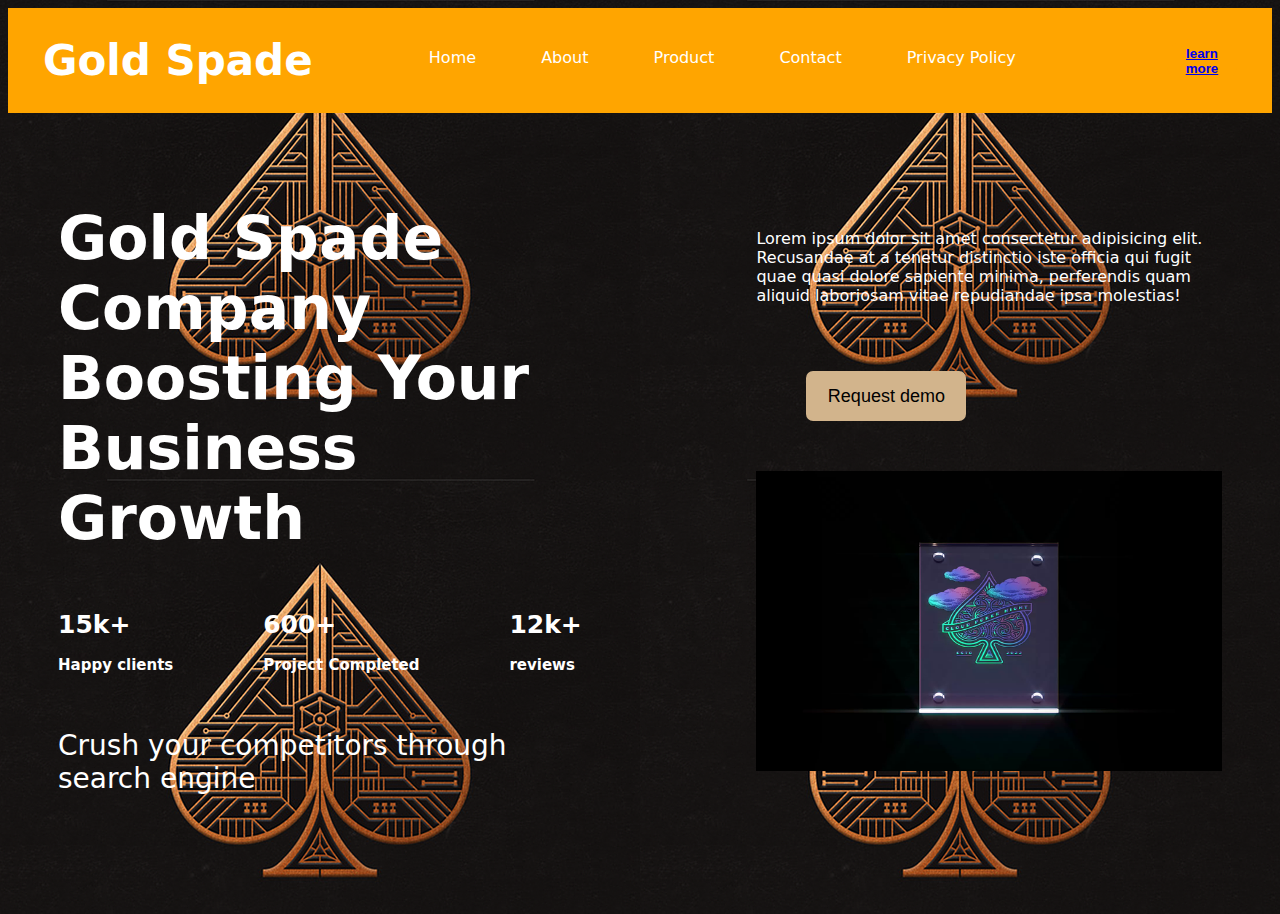
<file: index.html>
<!DOCTYPE html>
<html lang="en">
<head>
    <meta charset="UTF-8">
    <meta name="viewport" content="width=device-width, initial-scale=1.0">
    <title>Document</title>
    <link rel="stylesheet" href="style.css">
</head>
<body>
   <div class="nav">
    <h1 class="com-name">Gold Spade</h1>
    <div class="link">
        <a href="index.html">Home</a>
        <a href="about.html">About</a>
        <a href="product.html">Product</a>
        <a href="contact.html">Contact</a>
        <a href="privacy policy.html">Privacy Policy</a>
    </div>
    <button class="btn"><a href="product.html">learn more</a></button>
</div> 
    <div class="text">
        <div class="text-el">
        <h1>Gold Spade Company Boosting Your Business Growth</h1>
        <div class="sub1">
        <div class="feed">
            <h1 class="feedBack">15k+</h1>
            <h3>Happy clients</h3>
        </div>
        <div class="feed">
            <h1 class="feedBack">600+</h1>
            <h3>Project Completed</h3>
        </div>
        <div class="feed">
            <h1 class="feedBack">12k+</h1>
            <h3>reviews</h3>
        </div>
        </div>
        <div class="sub2">
            <p>Crush your competitors through search engine</p><br>
          
        </div>
        <span class="sub2-span"></span>
        </div>
        <div class="text-el2">
            <p>Lorem ipsum dolor sit amet consectetur adipisicing elit. Recusandae at a tenetur distinctio iste officia qui fugit quae quasi dolore sapiente minima, perferendis quam aliquid laboriosam vitae repudiandae ipsa molestias!</p>
            <button class="demo">Request demo</button>
            <img src="demo.png" class="demoImg">
        </div>
    </div>
  
</body>
</html>
</file>
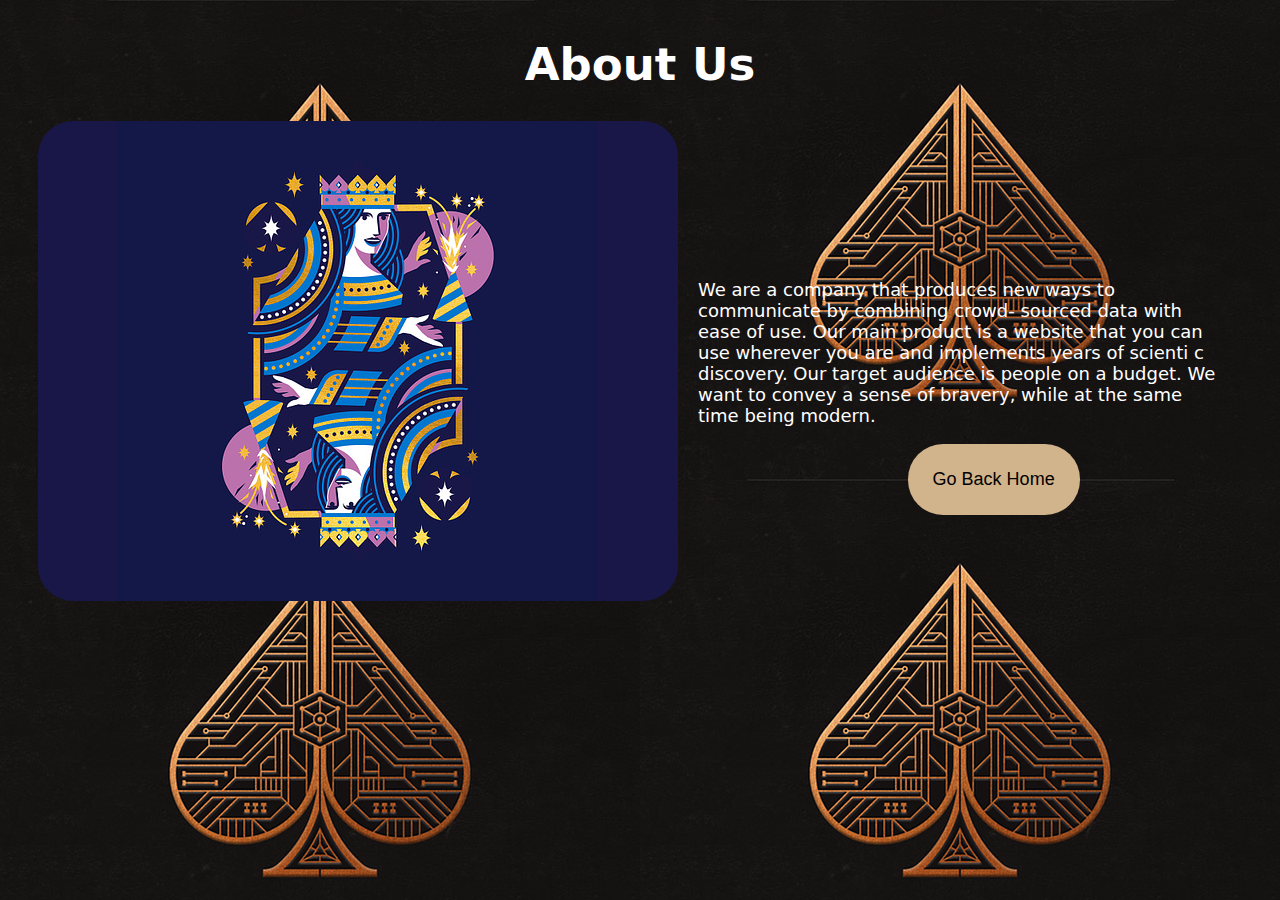
<file: about.html>
<!DOCTYPE html>
<html lang="en">
<head>
    <meta charset="UTF-8">
    <meta name="viewport" content="width=device-width, initial-scale=1.0">
    <title>Document</title>
    <link rel="stylesheet" href="style.css">
</head>
<body>
    <div class="about-container">
    <h1 class="abt-head">About Us</h1>
    <div class="about">
        <div class="abt-img">
            <img src="about.jpg" alt="This is our poster">
        </div>
        <div class="abt-text">
            <p>We are a company that produces new ways to communicate by combining crowd-
                sourced data with ease of use. Our main product is a website that you can use wherever
                you are and implements years of scienti c discovery. Our target audience is people on a
                budget. We want to convey a sense of bravery, while at the same time being modern.</p>
                <a href="index.html"><button class="goBack">Go Back Home</button></a>
        </div>
    </div>
</div>
</body>
</html>
</file>
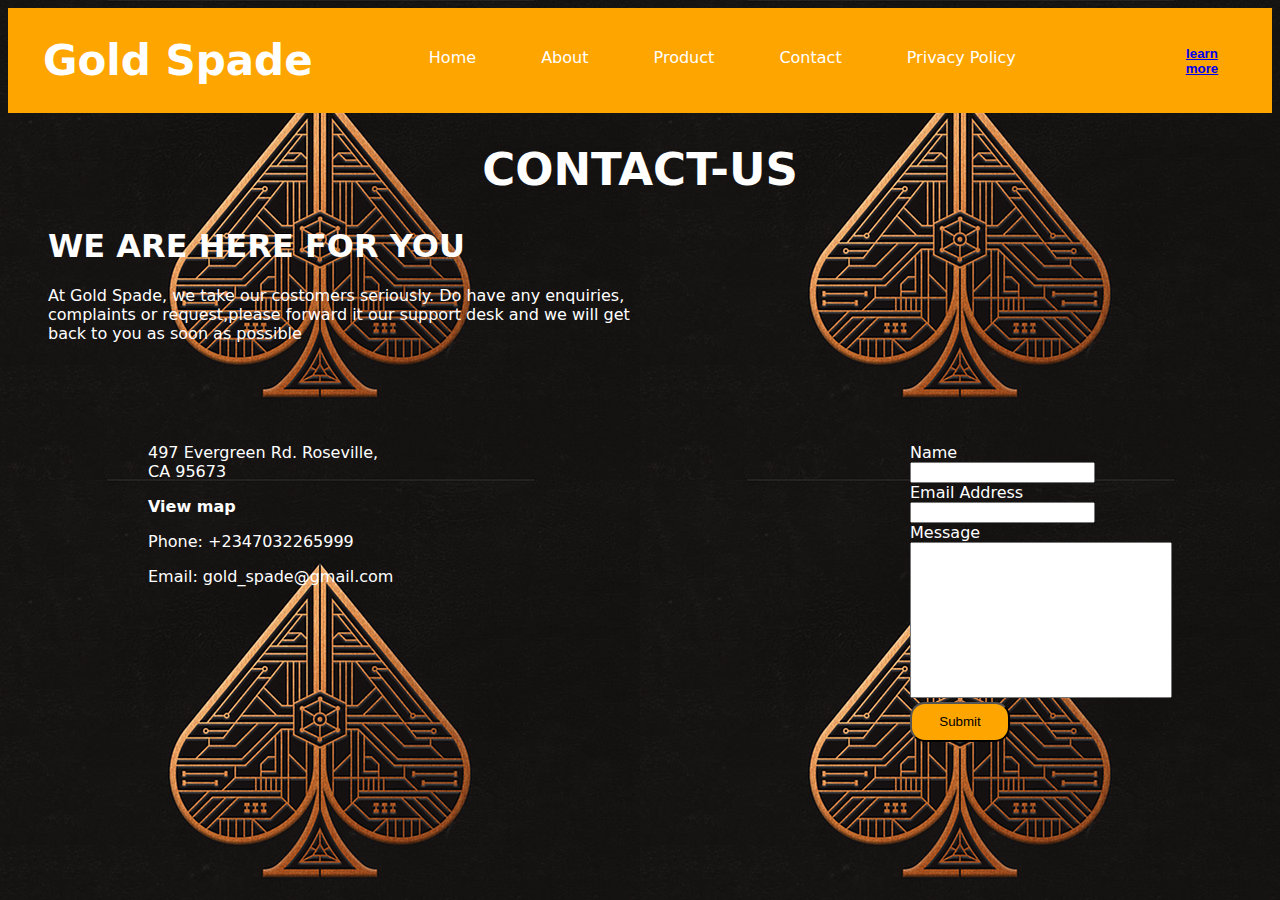
<file: contact.html>
<!DOCTYPE html>
<html lang="en">
<head>
    <meta charset="UTF-8">
    <meta name="viewport" content="width=device-width, initial-scale=1.0">
    <title>Document</title>
    <link rel="stylesheet" href="style.css">
</head>
<body>
    <div class="nav">
        <h1 class="com-name">Gold Spade</h1>
        <div class="link">
            <a href="index.html">Home</a>
            <a href="about.html">About</a>
            <a href="product.html">Product</a>
            <a href="contact.html">Contact</a>
            <a href="privacy policy.html">Privacy Policy</a>
        </div>
        <button class="btn"><a href="product.html">learn more</a></button>
    </div> 
    <h1 class="con">CONTACT-US</h1>
    <div class="contact-msg">
        <h1>WE ARE HERE FOR YOU</h1>
        <p>At Gold Spade, we take our costomers seriously. Do have any enquiries,<br>
            complaints or request,please forward it our support desk and we will get <br>
            back to you as soon as possible</p>
    </div>
    <div class="container3">
        <div class="contact-adrss">
            <span>497 Evergreen Rd. Roseville,<br> CA 95673</span>
            <p><strong>View map</strong></p>
            <p>Phone: +2347032265999</p>
            <p>Email: gold_spade@gmail.com</p>
        </div>
        <div class="info">
            <label for="name">Name</label><br>
            <input type="text"><br>
            <label for="email">Email Address</label><br>
            <input type="email"><br>
            <label for="message">Message</label><br>
            <textarea name="" id="" cols="30" rows="10"></textarea><br>
            <button class="submit">Submit</button>

        </div>
    </div>
</body>
</html>
</file>
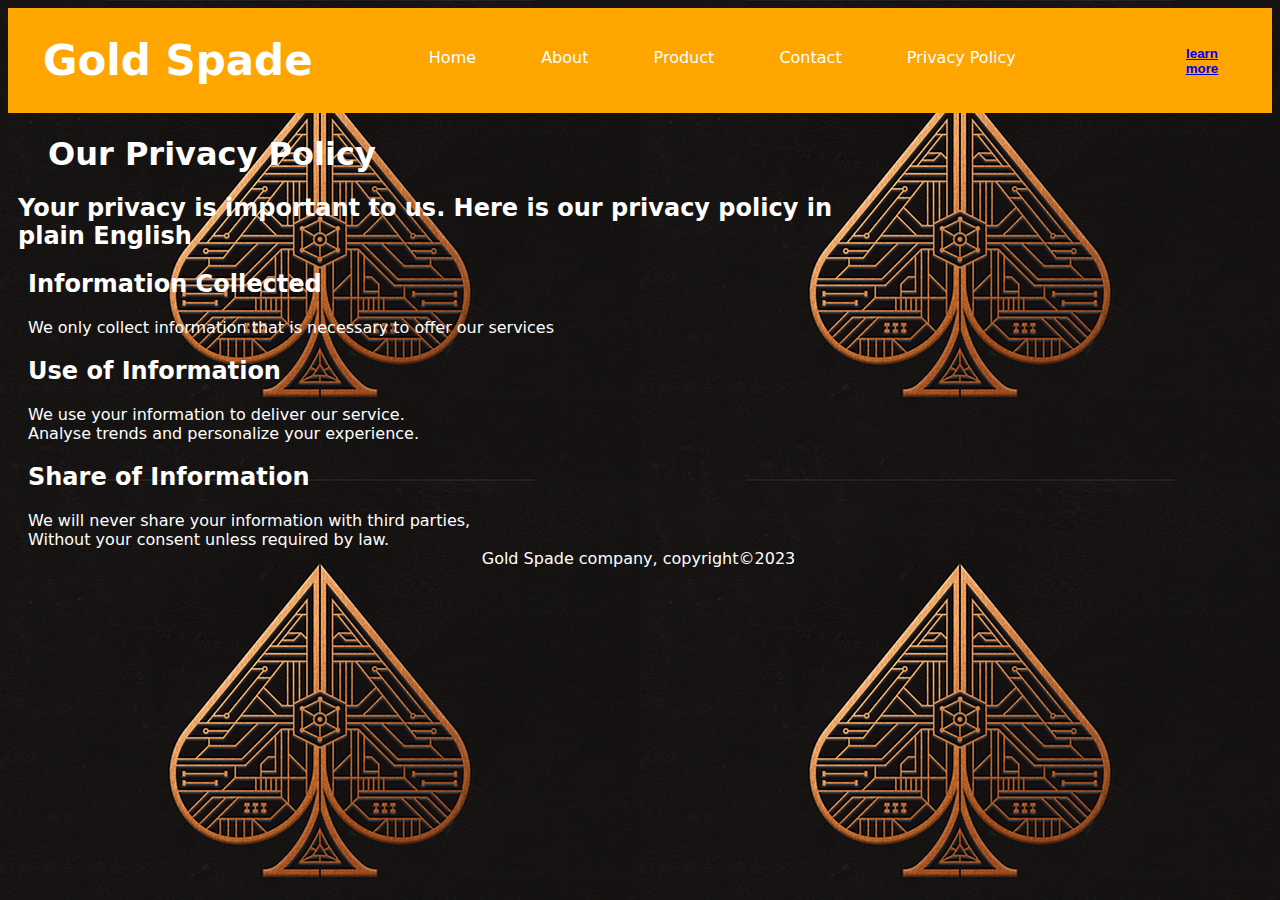
<file: privacy policy.html>
<!DOCTYPE html>
<html lang="en">
<head>
    <meta charset="UTF-8">
    <meta name="viewport" content="width=device-width, initial-scale=1.0">
    <title>Document</title>
    <link rel="stylesheet" href="style.css">
    
</head>
<body>
    <div class="nav">
        <h1 class="com-name">Gold Spade</h1>
        <div class="link">
            <a href="index.html">Home</a>
            <a href="about.html">About</a>
            <a href="product.html">Product</a>
            <a href="contact.html">Contact</a>
            <a href="privacy policy.html">Privacy Policy</a>
        </div>
        <button class="btn"><a href="product.html">learn more</a></button>
    </div> 
    <h1 class="pol">Our Privacy Policy</h1>
    <div class="privacy policy">
    <h2>Your privacy is important to us. Here is our privacy policy in plain English</h2>     
            <div class="color">
                <h2>Information Collected</h2> 
                <span>We only collect information that is necessary to offer our services
                 </span>
                 <h2>Use of Information</h2> 
                 <span>We use your information to deliver our service. <br>Analyse trends and 
                    personalize your experience.
                </span>
                <h2>Share of Information</h2> 
                <span>We will never share your information with third parties,<br>Without your consent
                    unless required by law.
                </span>

                <footer class="col">
                    Gold Spade company, copyright&copy;2023
                  </footer>
               
            </div>
        </body>
        </html>
</file>
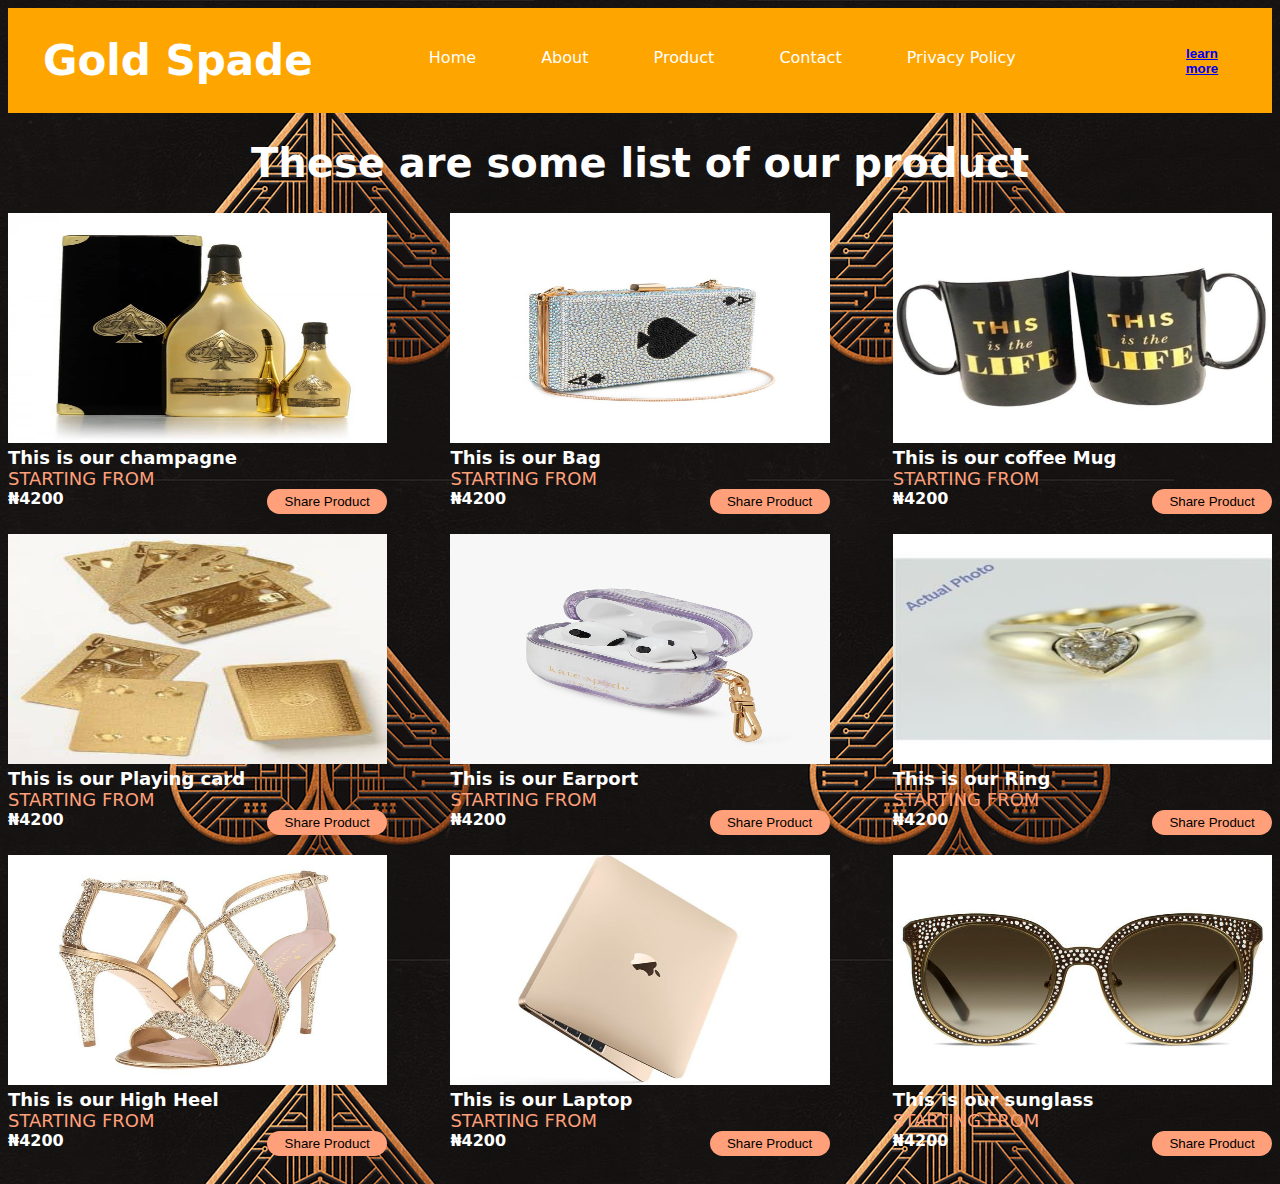
<file: product.html>
<!DOCTYPE html>
<html lang="en">
<head>
    <meta charset="UTF-8">
    <meta name="viewport" content="width=device-width, initial-scale=1.0">
    <title>Document</title>
    <link rel="stylesheet" href="style.css">
    
</head>
<body>
    <div class="nav">
        <h1 class="com-name">Gold Spade</h1>
        <div class="link">
            <a href="index.html">Home</a>
            <a href="about.html">About</a>
            <a href="product.html">Product</a>
            <a href="contact.html">Contact</a>
            <a href="privacy policy.html">Privacy Policy</a>
        </div>
        <button class="btn"><a href="product.html">learn more</a></button>
    </div> 
   <div class="product">
    <h1>These are some list of our product</h1>
   </div> 
   <div class="product-img">
   <div class="con-item">
    <img class="pht" src="001.jpg">
    <div class="dis"><b>This is our champagne</b><br>
        <a href="#" class="aaa">STARTING FROM</a>
        
    </div>
    <div>
        <span style="color: #fff;"><b>&#8358;4200</b></span>
        <button class="bot">Share Product</button>
    </div>
</div> 
<div class="con-item">
    <img class="pht" src="012.jpg">
    <div class="dis"><b>This is our Bag</b><br>
        <a href="#" class="aaa">STARTING FROM</a>
        
    </div>
    <div>
        <span style="color: #fff;"><b>&#8358;4200</b></span>
        <button class="bot">Share Product</button>
    </div>
</div> 
<div class="con-item">
    <img class="pht" src="016.jpg">
    <div class="dis"><b>This is our coffee Mug</b><br>
        <a href="#" class="aaa">STARTING FROM</a>
        
    </div>
    <div>
        <span style="color: #fff;"><b>&#8358;4200</b></span>
        <button class="bot">Share Product</button>
    </div>
</div> 
<div class="con-item">
    <img class="pht" src="002.jpg">
    <div class="dis"><b>This is our Playing card</b><br>
        <a href="#" class="aaa">STARTING FROM</a>
        
    </div>
    <div>
        <span style="color: #fff;"><b>&#8358;4200</b></span>
        <button class="bot">Share Product</button>
    </div>
</div> 
<div class="con-item">
    <img class="pht" src="017.jpg">
    <div class="dis"><b>This is our Earport</b><br>
        <a href="#" class="aaa">STARTING FROM</a>
        
    </div>
    <div>
        <span style="color: #fff;"><b>&#8358;4200</b></span>
        <button class="bot">Share Product</button>
    </div>
</div> 
<div class="con-item">
    <img class="pht" src="009.jpg">
    <div class="dis"><b>This is our Ring</b><br>
        <a href="#" class="aaa">STARTING FROM</a>
        
    </div>
    <div>
        <span style="color: #fff;"><b>&#8358;4200</b></span>
        <button class="bot">Share Product</button>
    </div>
</div> 
<div class="con-item">
    <img class="pht" src="019.jpg">
    <div class="dis"><b>This is our High Heel</b><br>
        <a href="#" class="aaa">STARTING FROM</a>
        
    </div>
    <div>
        <span style="color: #fff;"><b>&#8358;4200</b></span>
        <button class="bot">Share Product</button>
    </div>
</div> 
<div class="con-item">
    <img class="pht" src="015.jpg">
    <div class="dis"><b>This is our Laptop</b><br>
        <a href="#" class="aaa">STARTING FROM</a>
        
    </div>
    <div>
        <span style="color: #fff;"><b>&#8358;4200</b></span>
        <button class="bot">Share Product</button>
    </div>
</div> 
<div class="con-item">
    <img class="pht" src="011.jpg">
    <div class="dis"><b>This is our sunglass</b><br>
        <a href="#" class="aaa">STARTING FROM</a>
        
    </div>
    <div>
        <span style="color: #fff;"><b>&#8358;4200</b></span>
        <button class="bot">Share Product</button>
    </div>
</div> 
   </div>
</body>
</html>
</file>
<file: style.css>
body{
    background-image: url(img2.png);
    /* width: 100%; */
    overflow-x: hidden;
    font-family: system-ui, -apple-system, BlinkMacSystemFont, 'Segoe UI', Roboto, Oxygen, Ubuntu, Cantarell, 'Open Sans', 'Helvetica Neue', sans-serif;
    /* opacity: 0.8 */
}

.nav{
    display: flex;
    flex-direction: row;
    justify-content: space-between;
    background-color: orange;
    /* position: fixed; */
}
.com-name{
    padding-left: 35px;
    color: #fff;
    font-size: 42px;
}

.link{
    padding: 40px;
}

.link a{
   padding: 30px;
    color: #fff;
    text-decoration: none;
}

.text{
    display: flex;
    flex-direction: row;
    justify-content: space-between;
    padding: 50px;
    color: #fff;
}
.text-el{
    font-size: 30px;
    width: 45%;
}
.text-el2{
    width: 40%;
    padding-top: 50px;
}
.btn{
    width: 70px;
    height: 35px;
    margin: 35px;
    background: orange;
    color: #fff;
    font-weight: 600;
    border-radius: 10px;
    border: orange 1px solid;
    cursor: pointer;
}

.demo:hover{
    background-color: orange;
  }
.demo{
    width: 160px;
    height: 50px;
    border-radius: 7px;
    border: 0;
    background-color: tan;
    margin: 50px;
    font-size: 18px;
    padding: 10px;
}
.demoImg{
    width: 100%;
    height: 300px;
}
.sub1{
    display: flex;
    flex-direction: row;
    justify-content: space-between;
}

.feedBack{
    font-size: 25px;
}
h3{
    font-size: 15px;
}
.sub2{
    font-size: 28px;
    font-weight: 400;
    margin-top: 40px;
}
.sub2-span{
    color: rgb(167, 102, 18);
    display: inline;
    width: 100px;
    height: 5px;
}
.abt-head, .con{
   color: #fff;
   font-size: 45px;
   text-align: center;
}
.about{
    margin: 30px;
    display: flex;
    justify-content: center;
   
}
.abt-img img{
    border-radius: 35px;
}
.abt-text{
    color: #fff;
    margin: 20px;
    padding-top: 120px;
    font-size: 18px;
}

.goBack:hover{
    background-color: orange;
  }
.goBack{
    background: tan;
   padding: 25px;
   border: 0;
   border-radius:35px;
   font-size: 18px;
   margin-left: 40%;
   cursor: pointer;
}
.about-container{
    overflow: hidden;
}
.product h1{
    color: #fff;
    text-align: center;
    font-size: 40px;
}
.product-img{
    display: flex;
    flex-direction: row;
    flex-wrap: wrap;
    justify-content: space-between;
}
.con-item{
    width: 30%;
    margin-bottom: 20px;
}
.pht{
    width: 100%;
    height: 230px;
    flex-direction: row;
 }
 .bot:hover{
   background-color: orangered
 }
 .bot{
    float: right;
    border-radius: 20px;
    width: 120px;
    border: none;
    background: lightsalmon;
    height:25px;
    
  }
  .dis{
    font-size: large;
    color: #fff;
  }
  .aaa{
    color: lightsalmon;
   text-decoration: none;
  }
  .contact-msg{
    color: #fff;
    width: 60%;
    margin-left:40px ;
  }
  .container3{
    display: flex;
    justify-content: space-between;
    margin: 100px;
  }
  .contact-adrss{
    width: 30%;
    color: #fff;
    /* margin-top: 70px; */
    margin-left: 40px;
  }
  label{
    color: #fff;
  }
  textarea{
    resize: none;
  }


  .submit:hover{
    background-color: tan;

  }
    

  .submit{
    width: 100px;
    height: 40px;
    border-radius: 15px;
    background: orange;
    margin: auto;
  }


  @media (max-width:700px){
    .container3{
        flex-direction: column;
        margin: 30px;
    }
    .contact-adrss{
        width: 100%;
    }
    .contact-msg{
        width: 100%;
    }
    .info{
        margin-left: 140px;
    }
    .product-img{
        flex-direction: column;
    }
    .con-item{
        width: 100%;
        margin-left:30px ;
    }
    .pht{
        width: 100%;
        height: auto;
    }
    .product{
        text-align: center;
        margin: 0px;
    }
    .about{
        flex-direction: column;
    }
    .abt-img img{
        width: 100%;
    }
    .abt-text{
        padding-top: 30px;
    }
    .goBack{
        width: 200px;
        margin-left: 10px;
    }
    .text{
        flex-direction: column;
    }
    .text-el{
        width: 90%;
    }
    .text-el2{
        width: 90%;
    }
    .sub1{
        width: 100%;
    }
    .feed{
        margin-left: 40px;
    }
    .sub2{
        display: none;
    }
    .demo{
        width: 80%;
    }
    .demoImg{
        width: 80%;
    }
    .SignUp{
        display: none  }
  }

  .pol{
    color: #fff;
    width: 60%;
    margin-left:40px ;
  }

  .privacy.policy{
   color: #fff;
   width: 70%;
   margin-left: 10px;
  }

  .color{
    width: 60%;
    margin-left: 10px;
    color: #fff;
    
  }

  .col{
    justify-content: center;
    color: #fff;
    width: 230%;
    text-align: center;
    
    
  }
</file>
